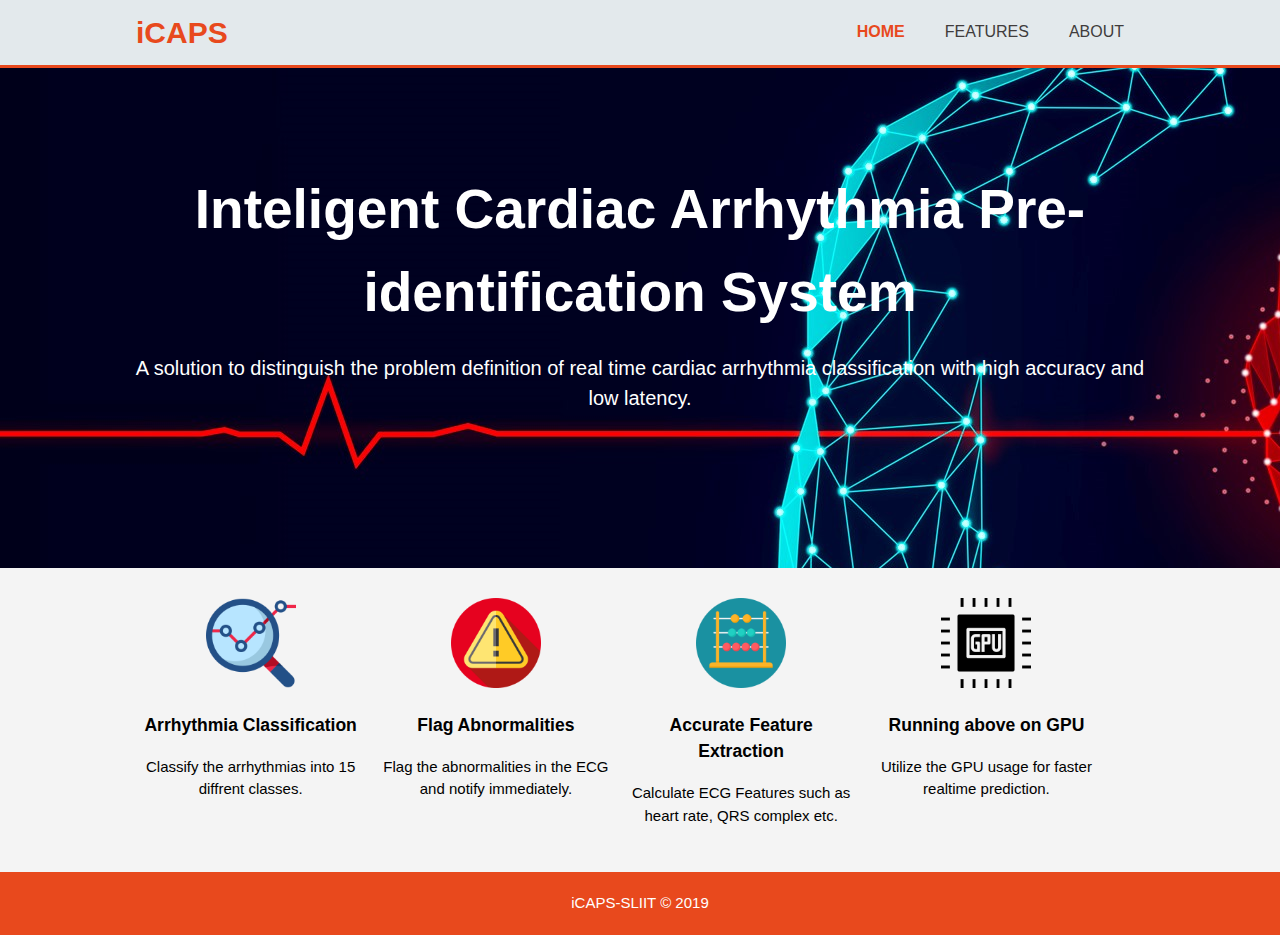
<file: index.html>
<!DOCTYPE html>
<html>

<head>
  <meta charset="utf-8">
  <meta name="viewport" content="width=device-width">
  <meta name="author" content="icaps">
  <title>iCAPS - Inteligent Cardiac Arrhythmia Pre-identification System</title>
  <link rel="stylesheet" href="./css/style.css">
</head>

<body>
  <header>
    <div class="container">
      <div id="branding">
        <h1><span class="highlight">iCAPS </span></h1>
      </div>
      <nav>
        <ul>
          <li class="current"><a href="index.html">Home</a></li>
          <li><a href="features.html">Features</a></li>
          <li><a href="about.html">About</a></li>

        </ul>
      </nav>
    </div>
  </header>

  <section id="showcase">
    <div class="container">
      <h1>Inteligent Cardiac Arrhythmia Pre-identification System</h1>
      <p>A solution to distinguish the problem definition of real time cardiac arrhythmia
        classification with high accuracy and low latency.</p>
    </div>
  </section>



  <section id="boxes">
    <div class="container">
      <div class="box">
        <img src="./img/analysis.png">
        <h3>Arrhythmia Classification</h3>
        <p>Classify the arrhythmias into 15 diffrent classes.</p>
      </div>
      <div class="box">
        <img src="./img/flag.png">
        <h3>Flag Abnormalities</h3>
        <p>Flag the abnormalities in the ECG and notify immediately.</p>
      </div>
      <div class="box">
        <img src="./img/feature.png">
        <h3>Accurate Feature Extraction</h3>
        <p>Calculate ECG Features such as heart rate, QRS complex etc.</p>
      </div>
      <div class="box">
        <img src="./img/gpu.png">
        <h3>Running above on
          GPU</h3>
        <p>Utilize the GPU usage for faster realtime prediction.</p>
      </div>
    </div>

  </section>

  <footer>
    <p>iCAPS-SLIIT &copy; 2019</p>
  </footer>
</body>

</html>
</file>
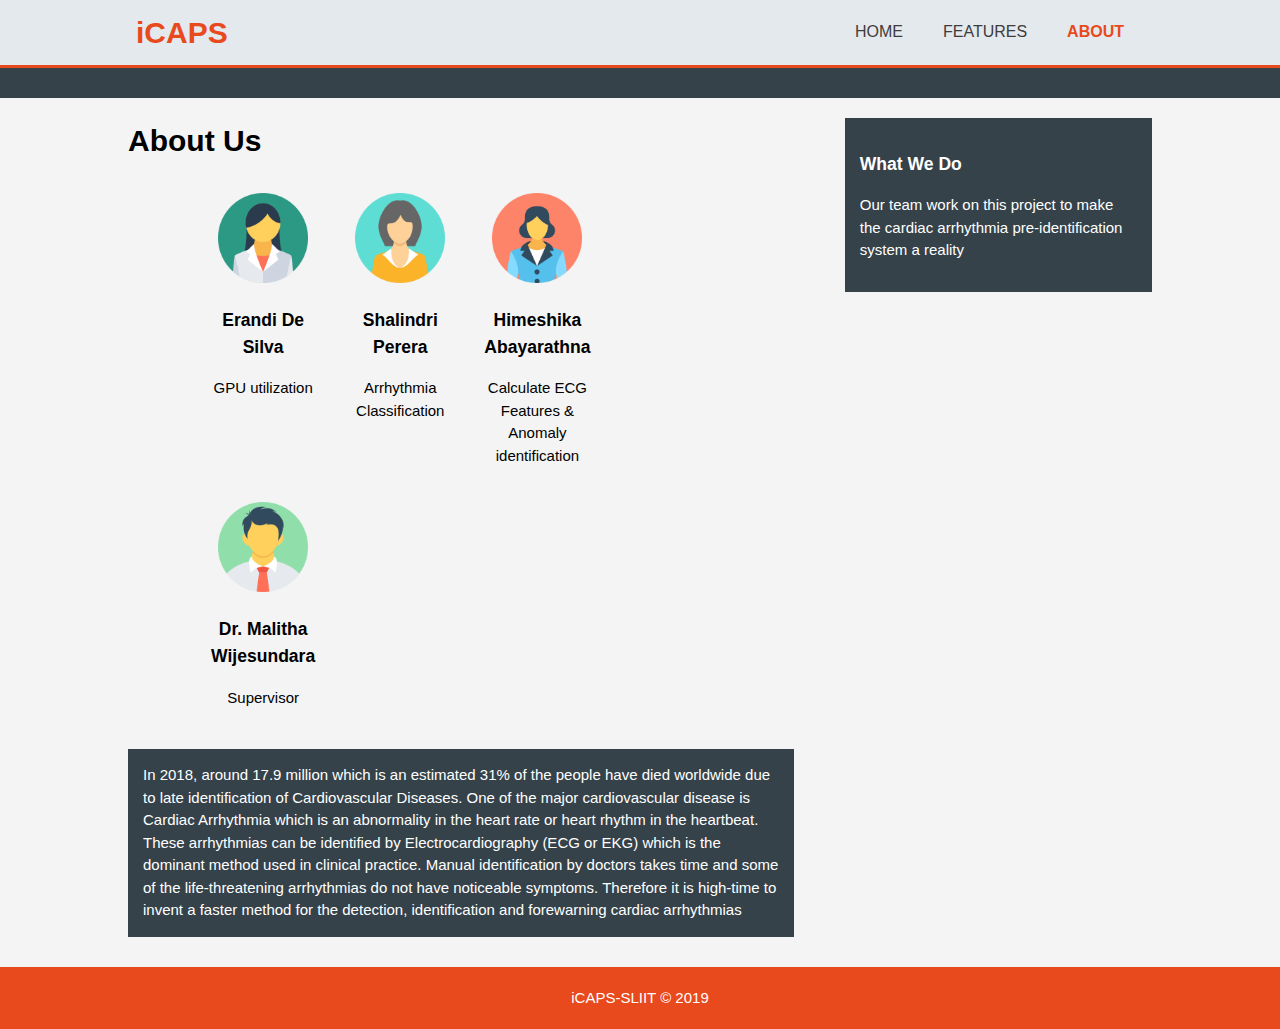
<file: about.html>
<!DOCTYPE html>
<html>

<head>
  <meta charset="utf-8">
  <meta name="viewport" content="width=device-width">
  <meta name="author" content="icaps">
  <title>iCAPS | About</title>
  <link rel="stylesheet" href="./css/about_styte.css">
</head>

<body>
  <header>
    <div class="container">
      <div id="branding">
        <h1><span class="highlight">iCAPS </span></h1>
      </div>
      <nav>
        <ul>
          <li><a href="index.html">Home</a></li>
          <li><a href="features.html">Features</a></li>
          <li class="current"><a href="about.html">About</a></li>
        </ul>
      </nav>
    </div>
  </header>

  <section id="newsletter">
    <div class="container">

    </div>
  </section>

  <section id="main">
    <div class="container">
      <article id="main-col">
        <h1 class="page-title">About Us</h1>
        <p>
          <section id="boxes">
            <div class="container">
              <div class="box">
                <img src="./img/g1.png">
                <h3>Erandi De Silva</h3>
                <p>GPU utilization</p>
              </div>
              <div class="box">
                <img src="./img/g2.png">
                <h3>Shalindri Perera</h3>
                <p>Arrhythmia Classification</p>
              </div>
              <div class="box">
                <img src="./img/g4.png">
                <h3>Himeshika Abayarathna</h3>
                <p>Calculate ECG Features & Anomaly identification</p>
              </div>
              <div class="box">
                <img src="./img/dr.png">
                <h3>Dr. Malitha Wijesundara</h3>
                <p>Supervisor</p>
              </div>
            </div>

          </section>
        </p>
        <p class="dark">
          In 2018, around 17.9 million which is an estimated 31% of the people
          have died worldwide due to late identification of Cardiovascular Diseases.
          One of the major cardiovascular disease is Cardiac Arrhythmia which is an abnormality in the
          heart rate or heart rhythm in the heartbeat. These arrhythmias can be identified by
          Electrocardiography (ECG or EKG) which is the dominant method used in clinical
          practice. Manual identification by doctors takes time and some of the life-threatening
          arrhythmias do not have noticeable symptoms. Therefore it is high-time to invent a faster
          method for the detection, identification and forewarning cardiac arrhythmias
        </p>
      </article>

      <aside id="sidebar">
        <div class="dark">
          <h3>What We Do</h3>
          <p> Our team work on this project to make the cardiac arrhythmia pre-identification system a reality</p>
        </div>
      </aside>
    </div>
  </section>

  <footer>
    <p>iCAPS-SLIIT &copy; 2019</p>
</body>

</html>
</file>
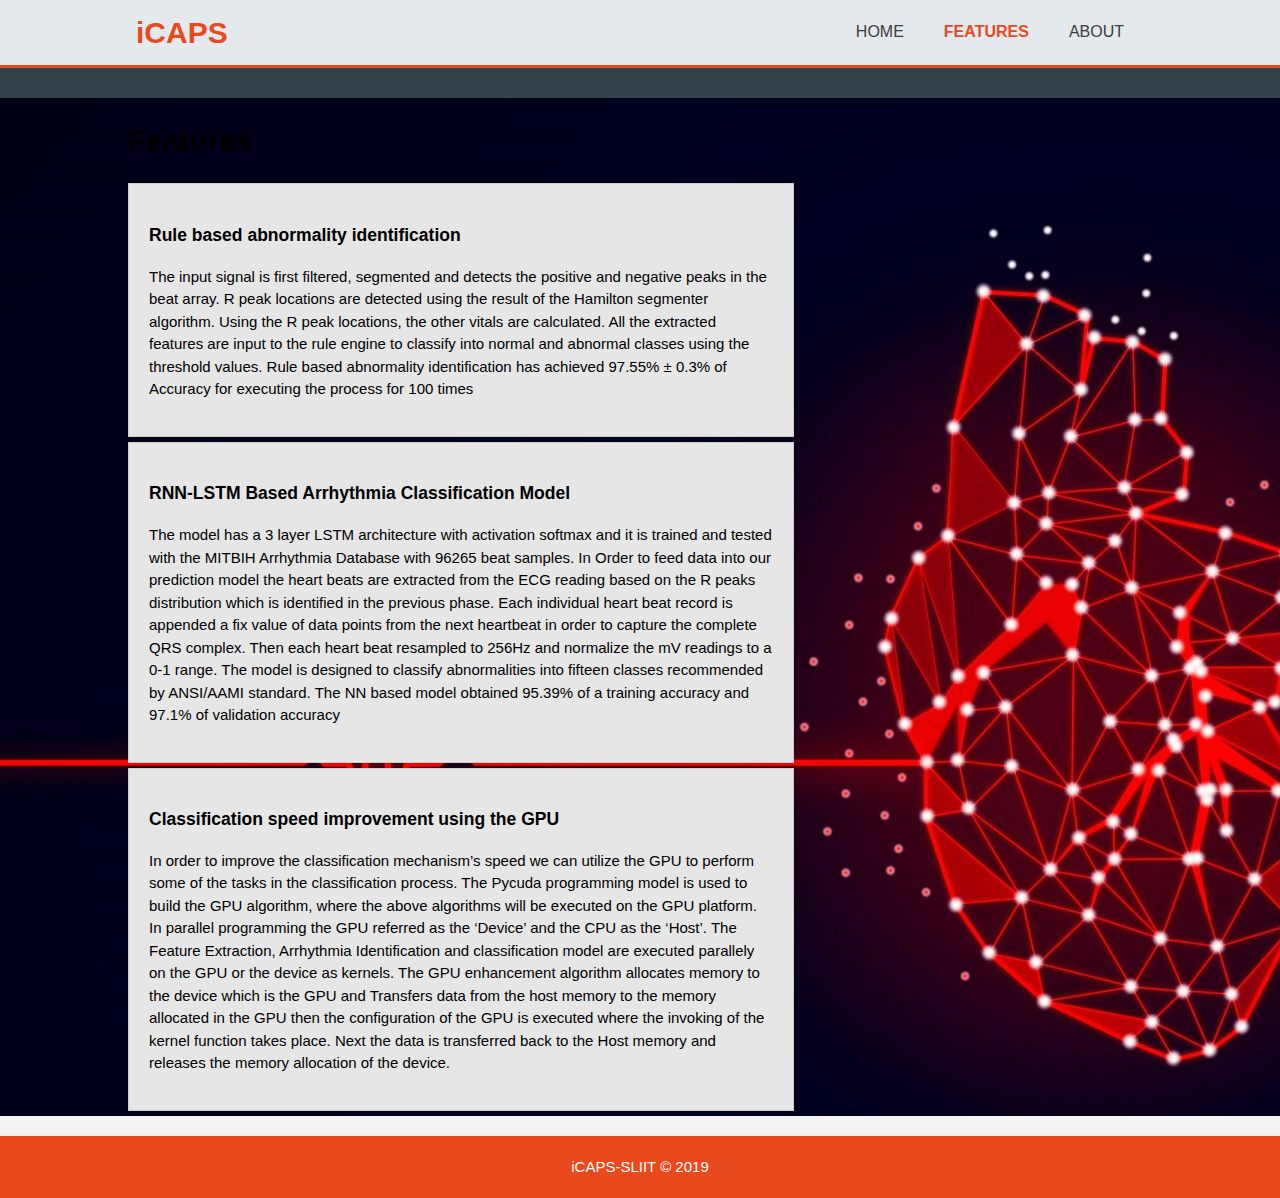
<file: features.html>
<!DOCTYPE html>
<html>

<head>
  <meta charset="utf-8">
  <meta name="viewport" content="width=device-width">
  <meta name="author" content="icaps">
  <title>iCAPS | Features</title>
  <link rel="stylesheet" href="./css/feature_style.css">
</head>

<body>
  <header>
    <div class="container">
      <div id="branding">
        <h1><span class="highlight">iCAPS </span></h1>
      </div>
      <nav>
        <ul>
          <li><a href="index.html">Home</a></li>
          <li class="current"><a href="features.html">Features</a></li>
          <li><a href="about.html">About</a></li>
        </ul>
      </nav>
    </div>
  </header>

  <section id="newsletter">
    <div class="container">

    </div>
  </section>

  <section id="main" style=" background-image:url('./img/heart_hd - Copy.jpg')">
    <div class="container">
      <article id="main-col">
        <h1 class="page-title">Features</h1>
        <ul id="services">
          <li>
            <h3>Rule based abnormality identification</h3>
            <p>The input signal is first filtered, segmented and detects the positive and negative peaks in the beat
              array. R peak locations are detected using the result of
              the Hamilton segmenter algorithm. Using the R peak locations, the other vitals
              are calculated. All the extracted features are input to the rule engine to classify
              into normal and abnormal classes using the threshold values. Rule based abnormality identification has
              achieved 97.55% ± 0.3% of Accuracy for executing the
              process for 100 times</p>
          </li>
          <li>
            <h3>RNN-LSTM Based Arrhythmia Classification Model</h3>
            <p>The model has a 3 layer LSTM architecture with activation softmax and it is trained and tested with
              the MITBIH Arrhythmia Database with 96265 beat samples.
              In Order to feed data into our prediction model the heart beats are extracted from the ECG reading
              based on the R peaks distribution which is identified in the previous phase. Each individual heart
              beat record is appended a fix value of data points from the next heartbeat in order to capture the
              complete QRS complex. Then each heart beat resampled to 256Hz and normalize the mV readings
              to a 0-1 range.
              The model is designed to classify abnormalities into fifteen classes recommended by ANSI/AAMI
              standard. The NN based model obtained 95.39% of a training accuracy and 97.1% of validation accuracy</p>
          </li>
          <li>
            <h3>Classification speed improvement using the GPU</h3>
            <p>In order to improve the classification mechanism’s speed we can utilize the GPU to perform some of the
              tasks in the classification process.
              The Pycuda programming model is used to build the GPU algorithm, where the above algorithms will be
              executed on the GPU platform. In parallel programming the GPU referred as the ‘Device’ and the CPU as the
              ‘Host’. The Feature Extraction, Arrhythmia Identification and classification model are executed parallely
              on the GPU or the device as kernels. The GPU enhancement algorithm allocates memory to the device which is
              the GPU and
              Transfers data from the host memory to the memory allocated in the GPU then the configuration of the GPU
              is executed where the invoking of the kernel function takes place. Next the data is transferred back to
              the Host memory and releases the memory allocation of the device.
            </p>
          </li>
        </ul>
      </article>

      <!-- <aside id="sidebar">
        <div class="dark">
          <h3>Get A Quote</h3>
          <form class="quote">
            <div>
              <label>Name</label><br>
              <input type="text" placeholder="Name">
            </div>
            <div>
              <label>Email</label><br>
              <input type="email" placeholder="Emial Address">
            </div>
            <div>
              <label>Message</label><br>
              <textarea placeholder="Message"></textarea>
            </div>
            <button class="button_1" type="submit">Send</button>
          </form>
        </div>
      </aside> -->
    </div>
  </section>

  <footer>
    <p>iCAPS-SLIIT &copy; 2019</p>
</body>

</html>
</file>
<file: css/style.css>
body{
  font: 15px/1.5 Arial, Helvetica,sans-serif;
  padding:0;
  margin:0;
  background-color:#f4f4f4;
}

/* Global */
.container{
  width:80%;
  margin:auto;
  overflow:hidden;
}

ul{
  margin:0;
  padding:0;
}

.button_1{
  height:38px;
  background:#e8491d;
  border:0;
  padding-left: 20px;
  padding-right:20px;
  color:#ffffff;
}

.dark{
  padding:15px;
  background:#35424a;
  color:#ffffff;
  margin-top:10px;
  margin-bottom:10px;
}

/* Header **/
header{
  background: #e3e9ec;
  color: #a5a5a7;
  padding-top: 30px;
  min-height: 20px;
  padding: 10px;
  border-bottom: #e8491d 3px solid;
}

header a{
  color:#403c3c;
  text-decoration:none;
  text-transform: uppercase;
  font-size:16px;
}

header li{
  float:left;
  display:inline;
  padding: 0 20px 0 20px;
}

header #branding{
  float:left;
}

header #branding h1{
  margin:0;
}

header nav{
  float:right;
  margin-top:10px;
}

header .highlight, header .current a{
  color:#e8491d;
  font-weight:bold;
}

header a:hover{
  color:#221f1f;
  font-weight:bold;
}

/* Showcase */
#showcase{
  min-height:500px;
  background:url('../img/showcase.jpg') fixed no-repeat 0 -400px;
  text-align:center;
  color:#ffffff;
}

#showcase h1{
  margin-top:100px;
  font-size:55px;
  margin-bottom:10px;
}

#showcase p{
  font-size:20px;
}

/* Newsletter */
#newsletter{
  padding:15px;
  color:#ffffff;
  background:#35424a
}

#newsletter h1{
  float:left;
}

#newsletter form {
  float:right;
  margin-top:15px;
}

#newsletter input[type="email"]{
  padding:4px;
  height:25px;
  width:250px;
}

/* Boxes */
#boxes{
  margin-top:20px;
}

#boxes .box{
  float:left;
  text-align: center;
  width:22%;
  padding:10px;
}

#boxes .box img{
  width:90px;
}

/* Sidebar */
aside#sidebar{
  float:right;
  width:30%;
  margin-top:10px;
}

aside#sidebar .quote input, aside#sidebar .quote textarea{
  width:90%;
  padding:5px;
}

/* Main-col */
article#main-col{
  float:left;
  width:65%;
}

/* Services */
ul#services li{
  list-style: none;
  padding:20px;
  border: #cccccc solid 1px;
  margin-bottom:5px;
  background:#e6e6e6;
}

footer{
  padding:5px;
  margin-top:20px;
  color:#ffffff;
  background-color:#e8491d;
  text-align: center;
}

/* Media Queries */
@media(max-width: 768px){
  header #branding,
  header nav,
  header nav li,
  #newsletter h1,
  #newsletter form,
  #boxes .box,
  article#main-col,
  aside#sidebar{
    float:none;
    text-align:center;
    width:100%;
  }

  header{
    padding-bottom:20px;
  }

  #showcase h1{
    margin-top:40px;
  }

  #newsletter button, .quote button{
    display:block;
    width:100%;
  }

  #newsletter form input[type="email"], .quote input, .quote textarea{
    width:100%;
    margin-bottom:5px;
  }

  #feature-wrapper{

    background:url('../img/heart_hd.jpg') fixed no-repeat ;
  }
}
</file>
<file: css/about_styte.css>
body{
  font: 15px/1.5 Arial, Helvetica,sans-serif;
  padding:0;
  margin:0;
  background-color:#f4f4f4;
}

/* Global */
.container{
  width:80%;
  margin:auto;
  overflow:hidden;
}

ul{
  margin:0;
  padding:0;
}

.button_1{
  height:38px;
  background:#e8491d;
  border:0;
  padding-left: 20px;
  padding-right:20px;
  color:#ffffff;
}

.dark{
  padding:15px;
  background:#35424a;
  color:#ffffff;
  margin-top:10px;
  margin-bottom:10px;
}

/* Header **/
header{
  background: #e3e9ec;
  color: #a5a5a7;
  padding-top: 30px;
  min-height: 20px;
  padding: 10px;
  border-bottom: #e8491d 3px solid;
}

header a{
  color:#403c3c;
  text-decoration:none;
  text-transform: uppercase;
  font-size:16px;
}

header li{
  float:left;
  display:inline;
  padding: 0 20px 0 20px;
}

header #branding{
  float:left;
}

header #branding h1{
  margin:0;
}

header nav{
  float:right;
  margin-top:10px;
}

header .highlight, header .current a{
  color:#e8491d;
  font-weight:bold;
}

header a:hover{
  color:#221f1f;
  font-weight:bold;
}

/* Showcase */
#showcase{
  min-height:500px;
  background:url('../img/showcase.jpg') fixed no-repeat 0 -400px;
  text-align:center;
  color:#ffffff;
}

#showcase h1{
  margin-top:100px;
  font-size:55px;
  margin-bottom:10px;
}

#showcase p{
  font-size:20px;
}

/* Newsletter */
#newsletter{
  padding:15px;
  color:#ffffff;
  background:#35424a
}

#newsletter h1{
  float:left;
}

#newsletter form {
  float:right;
  margin-top:15px;
}

#newsletter input[type="email"]{
  padding:4px;
  height:25px;
  width:250px;
}

/* Boxes */
#boxes{
  margin-top:20px;
}

#boxes .box{
  float:left;
  text-align: center;
  width:22%;
  padding:10px;
}

#boxes .box img{
  width:90px;
}

/* Sidebar */
aside#sidebar{
  float:right;
  width:30%;
  margin-top:10px;
}

aside#sidebar .quote input, aside#sidebar .quote textarea{
  width:90%;
  padding:5px;
}

/* Main-col */
article#main-col{
  float:left;
  width:65%;
}

/* Services */
ul#services li{
  list-style: none;
  padding:20px;
  border: #cccccc solid 1px;
  margin-bottom:5px;
  background:#e6e6e6;
}

footer{
  padding:5px;
  margin-top:20px;
  color:#ffffff;
  background-color:#e8491d;
  text-align: center;
}

/* Media Queries */
@media(max-width: 768px){
  header #branding,
  header nav,
  header nav li,
  #newsletter h1,
  #newsletter form,
  #boxes .box,
  article#main-col,
  aside#sidebar{
    float:none;
    text-align:center;
    width:100%;
  }

  header{
    padding-bottom:20px;
  }

  #showcase h1{
    margin-top:40px;
  }

  #newsletter button, .quote button{
    display:block;
    width:100%;
  }

  #newsletter form input[type="email"], .quote input, .quote textarea{
    width:100%;
    margin-bottom:5px;
  }

  #feature-wrapper{

    background:url('../img/heart_hd.jpg') fixed no-repeat ;
  }
}
</file>
<file: css/feature_style.css>
body{
  font: 15px/1.5 Arial, Helvetica,sans-serif;
  padding:0;
  margin:0;
  background-color:#f4f4f4;
}

/* Global */
.container{
  width:80%;
  margin:auto;
  overflow:hidden;
}

ul{
  margin:0;
  padding:0;
}

.button_1{
  height:38px;
  background:#e8491d;
  border:0;
  padding-left: 20px;
  padding-right:20px;
  color:#ffffff;
}

.dark{
  padding:15px;
  background:#35424a;
  color:#ffffff;
  margin-top:10px;
  margin-bottom:10px;
}

/* Header **/
header{
  background: #e3e9ec;
  color: #a5a5a7;
  padding-top: 30px;
  min-height: 20px;
  padding: 10px;
  border-bottom: #e8491d 3px solid;
}

header a{
  color:#403c3c;
  text-decoration:none;
  text-transform: uppercase;
  font-size:16px;
}

header li{
  float:left;
  display:inline;
  padding: 0 20px 0 20px;
}

header #branding{
  float:left;
}

header #branding h1{
  margin:0;
}

header nav{
  float:right;
  margin-top:10px;
}

header .highlight, header .current a{
  color:#e8491d;
  font-weight:bold;
}

header a:hover{
  color:#221f1f;
  font-weight:bold;
}

/* Showcase */
#showcase{
  min-height:500px;
  background:url('../img/showcase.jpg') fixed no-repeat 0 -400px;
  text-align:center;
  color:#ffffff;
}

#showcase h1{
  margin-top:100px;
  font-size:55px;
  margin-bottom:10px;
}

#showcase p{
  font-size:20px;
}

/* Newsletter */
#newsletter{
  padding:15px;
  color:#ffffff;
  background:#35424a
}

#newsletter h1{
  float:left;
}

#newsletter form {
  float:right;
  margin-top:15px;
}

#newsletter input[type="email"]{
  padding:4px;
  height:25px;
  width:250px;
}

/* Boxes */
#boxes{
  margin-top:20px;
}

#boxes .box{
  float:left;
  text-align: center;
  width:22%;
  padding:10px;
}

#boxes .box img{
  width:90px;
}

/* Sidebar */
aside#sidebar{
  float:right;
  width:30%;
  margin-top:10px;
}

aside#sidebar .quote input, aside#sidebar .quote textarea{
  width:90%;
  padding:5px;
}

/* Main-col */
article#main-col{
  float:left;
  width:65%;
}

/* Services */
ul#services li{
  list-style: none;
  padding:20px;
  border: #cccccc solid 1px;
  margin-bottom:5px;
  background:#e6e6e6;
}

footer{
  padding:5px;
  margin-top:20px;
  color:#ffffff;
  background-color:#e8491d;
  text-align: center;
}

/* Media Queries */
@media(max-width: 768px){
  header #branding,
  header nav,
  header nav li,
  #newsletter h1,
  #newsletter form,
  #boxes .box,
  article#main-col,
  aside#sidebar{
    float:none;
    text-align:center;
    width:100%;
  }

  header{
    padding-bottom:20px;
  }

  #showcase h1{
    margin-top:40px;
  }

  #newsletter button, .quote button{
    display:block;
    width:100%;
  }

  #newsletter form input[type="email"], .quote input, .quote textarea{
    width:100%;
    margin-bottom:5px;
  }

  #feature-wrapper{

    background:url('../img/heart_hd.jpg') fixed no-repeat ;
  }
}
</file>
